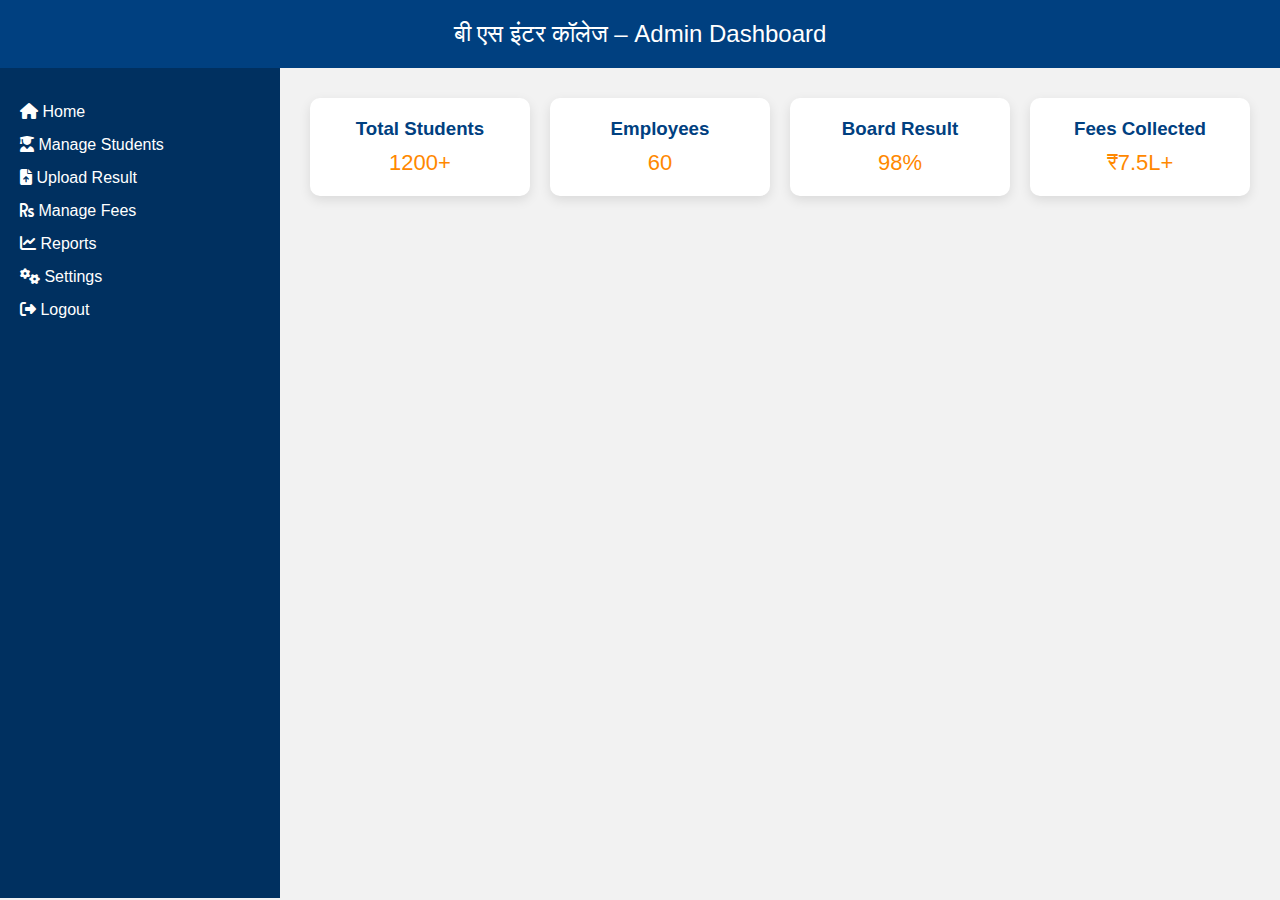
<file: admin-dashboard.html>
<!DOCTYPE html>
<html lang="hi">
<head>
  <meta charset="UTF-8">
  <meta name="viewport" content="width=device-width, initial-scale=1">
  <title>Admin Dashboard - बी एस इंटर कॉलेज</title>
  <link href="https://cdnjs.cloudflare.com/ajax/libs/font-awesome/6.5.0/css/all.min.css" rel="stylesheet">
  <style>
    body {
      margin: 0;
      font-family: 'Segoe UI', sans-serif;
      background-color: #f2f2f2;
    }
    .topbar {
      background: #004080;
      padding: 20px;
      color: white;
      text-align: center;
      font-size: 24px;
    }
    .container {
      display: flex;
      min-height: calc(100vh - 70px);
    }
    .sidebar {
      width: 240px;
      background: #003060;
      color: white;
      padding: 20px;
    }
    .sidebar a {
      display: block;
      color: white;
      text-decoration: none;
      margin: 15px 0;
      font-size: 16px;
    }
    .sidebar a:hover {
      color: #ffcc99;
    }
    .main {
      flex: 1;
      padding: 30px;
    }
    .stats {
      display: grid;
      grid-template-columns: repeat(auto-fit, minmax(180px,1fr));
      gap: 20px;
    }
    .card {
      background: white;
      border-radius: 10px;
      padding: 20px;
      box-shadow: 0 4px 12px rgba(0,0,0,0.1);
      text-align: center;
    }
    .card h3 {
      margin: 0 0 10px;
      color: #004080;
    }
    .card p {
      font-size: 22px;
      margin: 0;
      color: #ff8800;
    }
  </style>
</head>
<body>
  <div class="topbar">बी एस इंटर कॉलेज – Admin Dashboard</div>
  <div class="container">
    <nav class="sidebar">
      <a href="#"><i class="fas fa-home"></i> Home</a>
      <a href="#"><i class="fas fa-user-graduate"></i> Manage Students</a>
      <a href="#"><i class="fas fa-file-upload"></i> Upload Result</a>
      <a href="#"><i class="fas fa-rupee-sign"></i> Manage Fees</a>
      <a href="#"><i class="fas fa-chart-line"></i> Reports</a>
      <a href="#"><i class="fas fa-cogs"></i> Settings</a>
      <a href="admin-login.html"><i class="fas fa-sign-out-alt"></i> Logout</a>
    </nav>
    <main class="main">
      <div class="stats">
        <div class="card"><h3>Total Students</h3><p>1200+</p></div>
        <div class="card"><h3>Employees</h3><p>60</p></div>
        <div class="card"><h3>Board Result</h3><p>98%</p></div>
        <div class="card"><h3>Fees Collected</h3><p>₹7.5L+</p></div>
      </div>
    </main>
  </div>
</body>
</html>
</file>
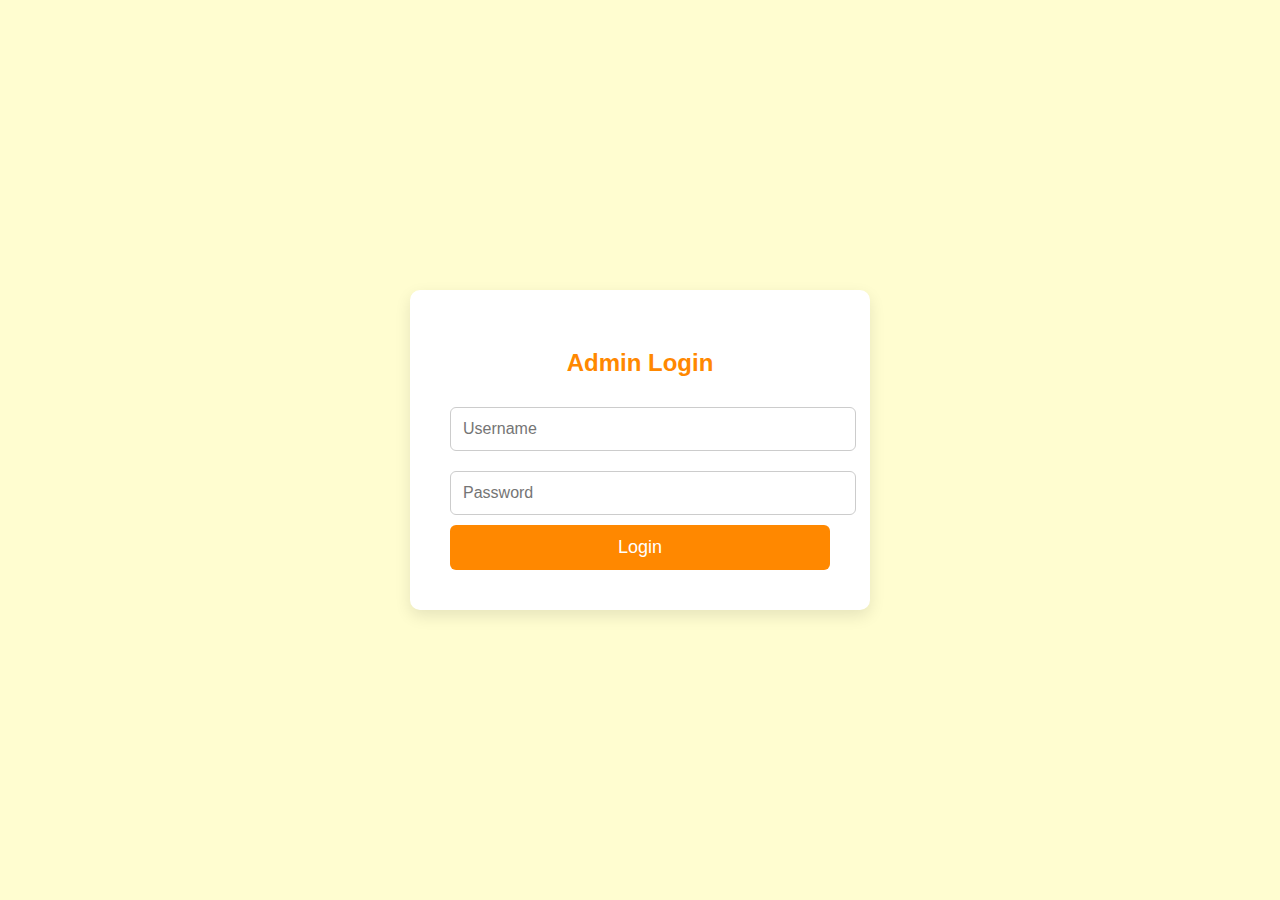
<file: admin-login.html>
<!DOCTYPE html>
<html lang="hi">
<head>
  <meta charset="UTF-8">
  <meta name="viewport" content="width=device-width, initial-scale=1">
  <title>Admin Login - बी एस इंटर कॉलेज</title>
  <style>
    body {
      background-color: #fffdd0;
      font-family: 'Segoe UI', sans-serif;
      margin: 0;
      display: flex;
      height: 100vh;
      align-items: center;
      justify-content: center;
    }
    .login-box {
      background: white;
      padding: 40px;
      border-radius: 10px;
      box-shadow: 0 6px 16px rgba(0,0,0,0.1);
      width: 90%;
      max-width: 380px;
      text-align: center;
    }
    .login-box h2 {
      color: #ff8800;
      margin-bottom: 20px;
    }
    .login-box input {
      width: 100%;
      padding: 12px;
      margin: 10px 0;
      border: 1px solid #ccc;
      border-radius: 6px;
      font-size: 16px;
    }
    .login-box button {
      background-color: #ff8800;
      color: white;
      padding: 12px;
      border: none;
      border-radius: 6px;
      font-size: 18px;
      width: 100%;
      cursor: pointer;
    }
    .login-box button:hover {
      background-color: #e67300;
    }
  </style>
</head>
<body>
  <div class="login-box">
    <h2>Admin Login</h2>
    <form action="admin-dashboard.html" method="get">
      <input type="text" name="username" placeholder="Username" required>
      <input type="password" name="password" placeholder="Password" required>
      <button type="submit">Login</button>
    </form>
  </div>
</body>
</html>
</file>
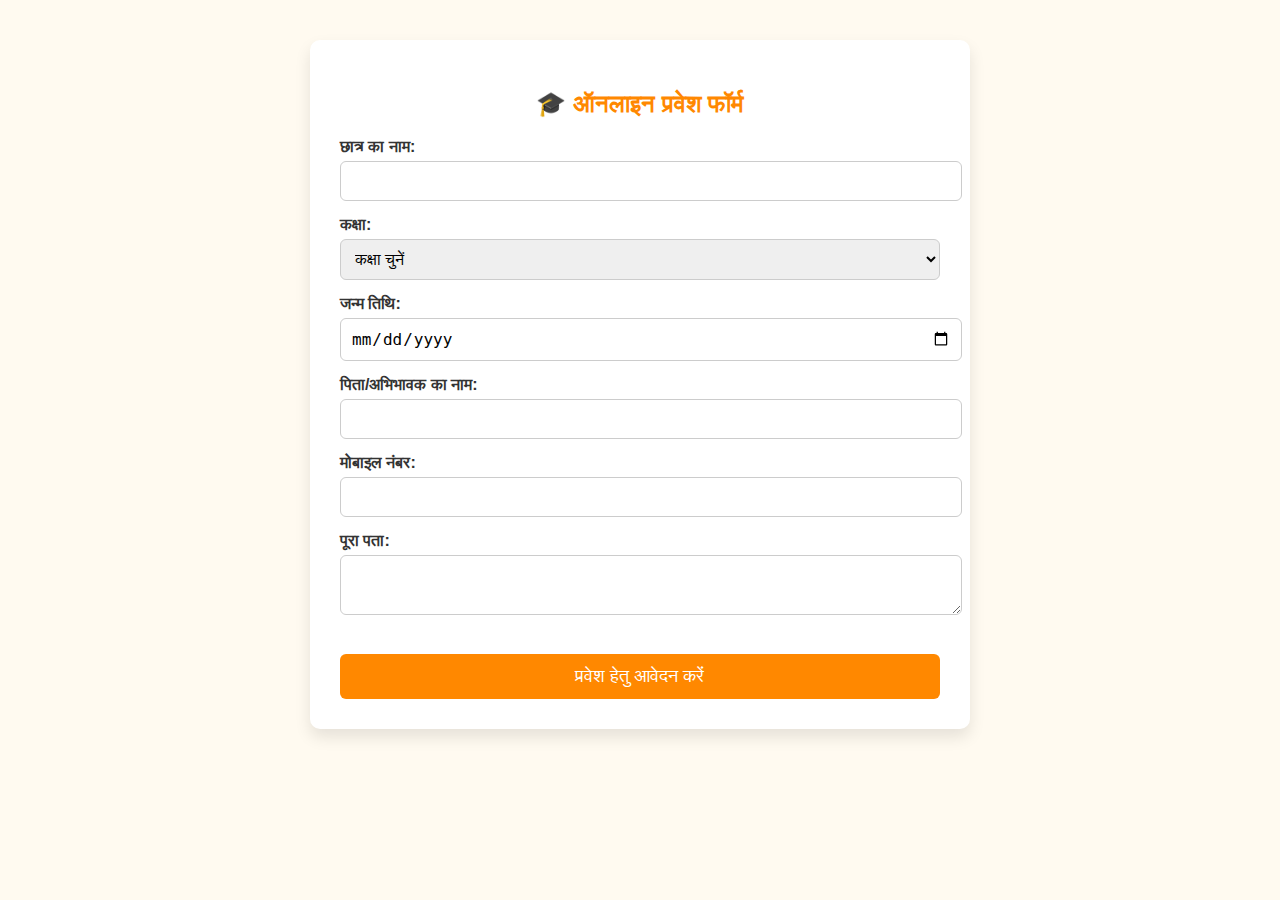
<file: admission.html>
<!DOCTYPE html>
<html lang="hi">
<head>
  <meta charset="UTF-8">
  <title>ऑनलाइन प्रवेश फॉर्म</title>
  <link rel="stylesheet" href="admission.css">
</head>
<body>
  <section class="admission-form">
    <h2>🎓 ऑनलाइन प्रवेश फॉर्म</h2>
    <form action="confirmation.html" method="POST">
      <label>छात्र का नाम:
        <input type="text" name="studentName" required>
      </label>
      <label>कक्षा:
        <select name="class" required>
          <option value="">कक्षा चुनें</option>
          <option>कक्षा 1</option>
          <option>कक्षा 2</option>
          <option>कक्षा 3</option>
          <option>कक्षा 4</option>
          <option>कक्षा 5</option>
          <option>कक्षा 6</option>
          <option>कक्षा 7</option>
          <option>कक्षा 8</option>
          <option>कक्षा 9</option>
          <option>कक्षा 10</option>
          <option>कक्षा 11</option>
          <option>कक्षा 12</option>
        </select>
      </label>
      <label>जन्म तिथि:
        <input type="date" name="dob" required>
      </label>
      <label>पिता/अभिभावक का नाम:
        <input type="text" name="fatherName" required>
      </label>
      <label>मोबाइल नंबर:
        <input type="tel" name="phone" required>
      </label>
      <label>पूरा पता:
        <textarea name="address" required></textarea>
      </label>
      <button type="submit">प्रवेश हेतु आवेदन करें</button>
    </form>
  </section>
</body>
</html>
</file>
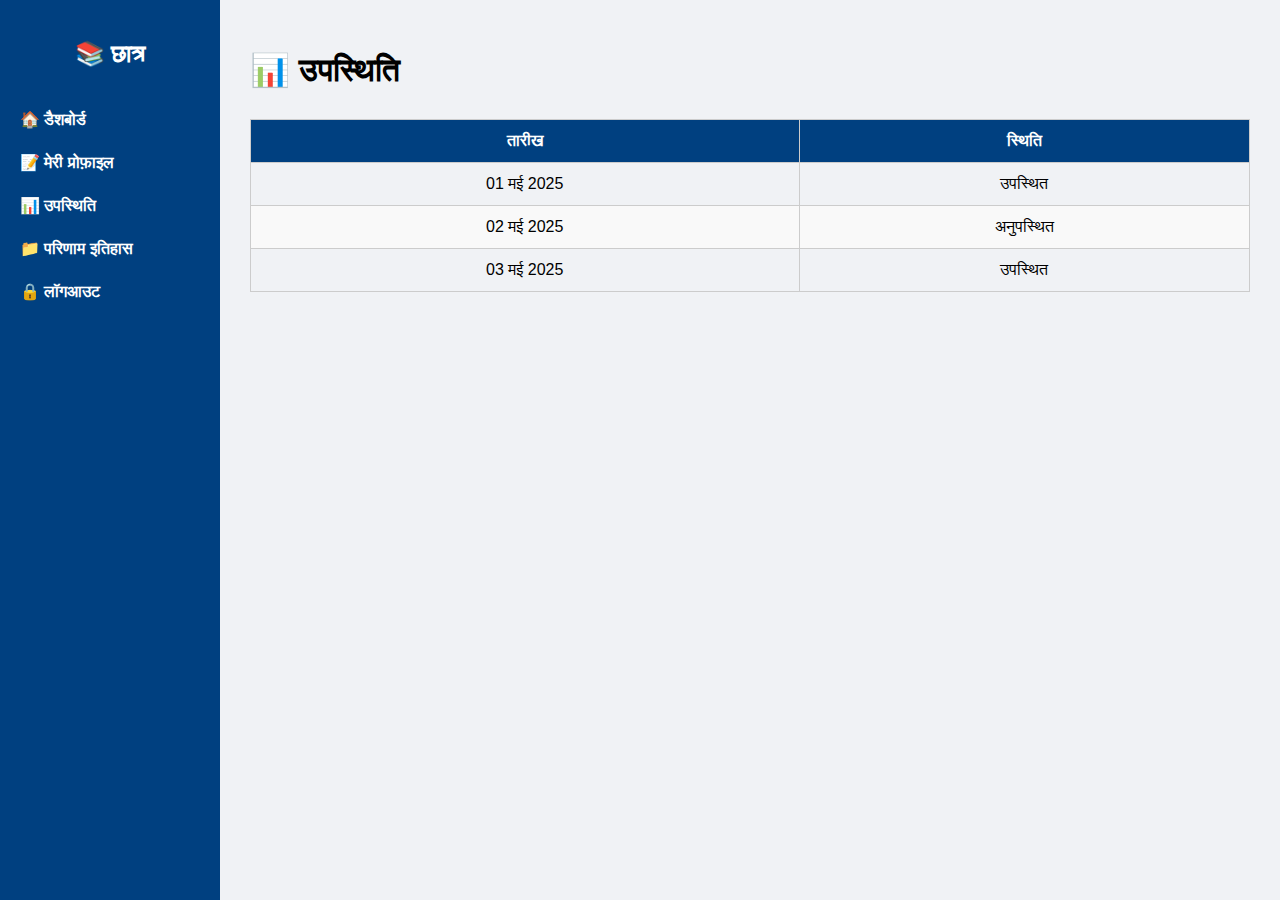
<file: attendance.html>
<!DOCTYPE html>
<html lang="hi">
<head>
  <meta charset="UTF-8">
  <meta name="viewport" content="width=device-width, initial-scale=1">
  <title>उपस्थिति</title>
  <style>
    body {
      margin: 0;
      font-family: 'Segoe UI', sans-serif;
      background-color: #f0f2f5;
      display: flex;
    }

    .sidebar {
      width: 220px;
      background-color: #004080;
      height: 100vh;
      padding-top: 20px;
      position: fixed;
      color: white;
    }

    .sidebar h2 {
      text-align: center;
      margin-bottom: 30px;
    }

    .sidebar a {
      display: block;
      color: white;
      padding: 12px 20px;
      text-decoration: none;
      font-weight: bold;
    }

    .sidebar a:hover {
      background-color: #0066cc;
    }

    .main-content {
      margin-left: 220px;
      padding: 30px;
      flex-grow: 1;
    }

    .attendance-table {
      width: 100%;
      border-collapse: collapse;
      margin-top: 30px;
    }

    .attendance-table th, .attendance-table td {
      padding: 12px;
      border: 1px solid #ccc;
      text-align: center;
    }

    .attendance-table th {
      background-color: #004080;
      color: white;
    }

    .attendance-table tr:nth-child(even) {
      background-color: #f9f9f9;
    }

    @media (max-width: 768px) {
      .sidebar {
        display: none;
      }

      .main-content {
        margin-left: 0;
      }
    }
  </style>
</head>
<body>

  <div class="sidebar">
    <h2>📚 छात्र</h2>
    <a href="student-dashboard.html">🏠 डैशबोर्ड</a>
    <a href="profile.html">📝 मेरी प्रोफ़ाइल</a>
    <a href="#">📊 उपस्थिति</a>
    <a href="result-history.html">📁 परिणाम इतिहास</a>
    <a href="#">🔒 लॉगआउट</a>
  </div>

  <div class="main-content">
    <h1>📊 उपस्थिति</h1>
    <table class="attendance-table">
      <thead>
        <tr>
          <th>तारीख</th>
          <th>स्थिति</th>
        </tr>
      </thead>
      <tbody>
        <tr>
          <td>01 मई 2025</td>
          <td>उपस्थित</td>
        </tr>
        <tr>
          <td>02 मई 2025</td>
          <td>अनुपस्थित</td>
        </tr>
        <tr>
          <td>03 मई 2025</td>
          <td>उपस्थित</td>
        </tr>
      </tbody>
    </table>
  </div>

</body>
</html>
</file>
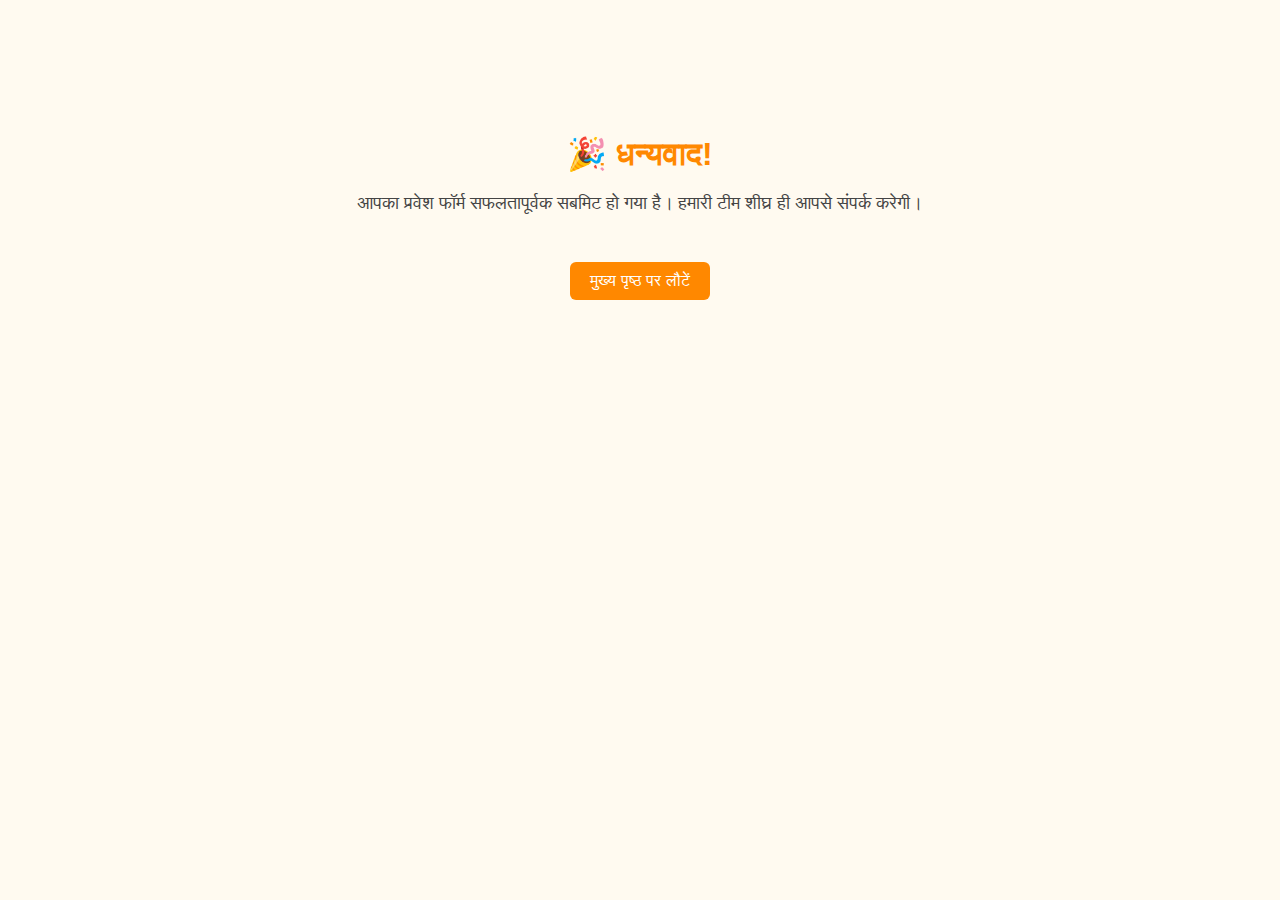
<file: confirmation.html>
<!DOCTYPE html>
<html lang="hi">
<head>
  <meta charset="UTF-8">
  <title>आवेदन की पुष्टि</title>
  <style>
    body {
      font-family: 'Segoe UI', sans-serif;
      background-color: #fffaf0;
      text-align: center;
      padding: 100px 20px;
    }

    h2 {
      color: #ff8800;
      font-size: 32px;
      margin-bottom: 20px;
    }

    p {
      color: #444;
      font-size: 18px;
    }

    a {
      display: inline-block;
      margin-top: 30px;
      text-decoration: none;
      padding: 10px 20px;
      background-color: #ff8800;
      color: white;
      border-radius: 6px;
      font-size: 16px;
    }

    a:hover {
      background-color: #e67300;
    }
  </style>
</head>
<body>
  <h2>🎉 धन्यवाद!</h2>
  <p>आपका प्रवेश फॉर्म सफलतापूर्वक सबमिट हो गया है। हमारी टीम शीघ्र ही आपसे संपर्क करेगी।</p>
  <a href="index.html">मुख्य पृष्ठ पर लौटें</a>
</body>
</html>
</file>
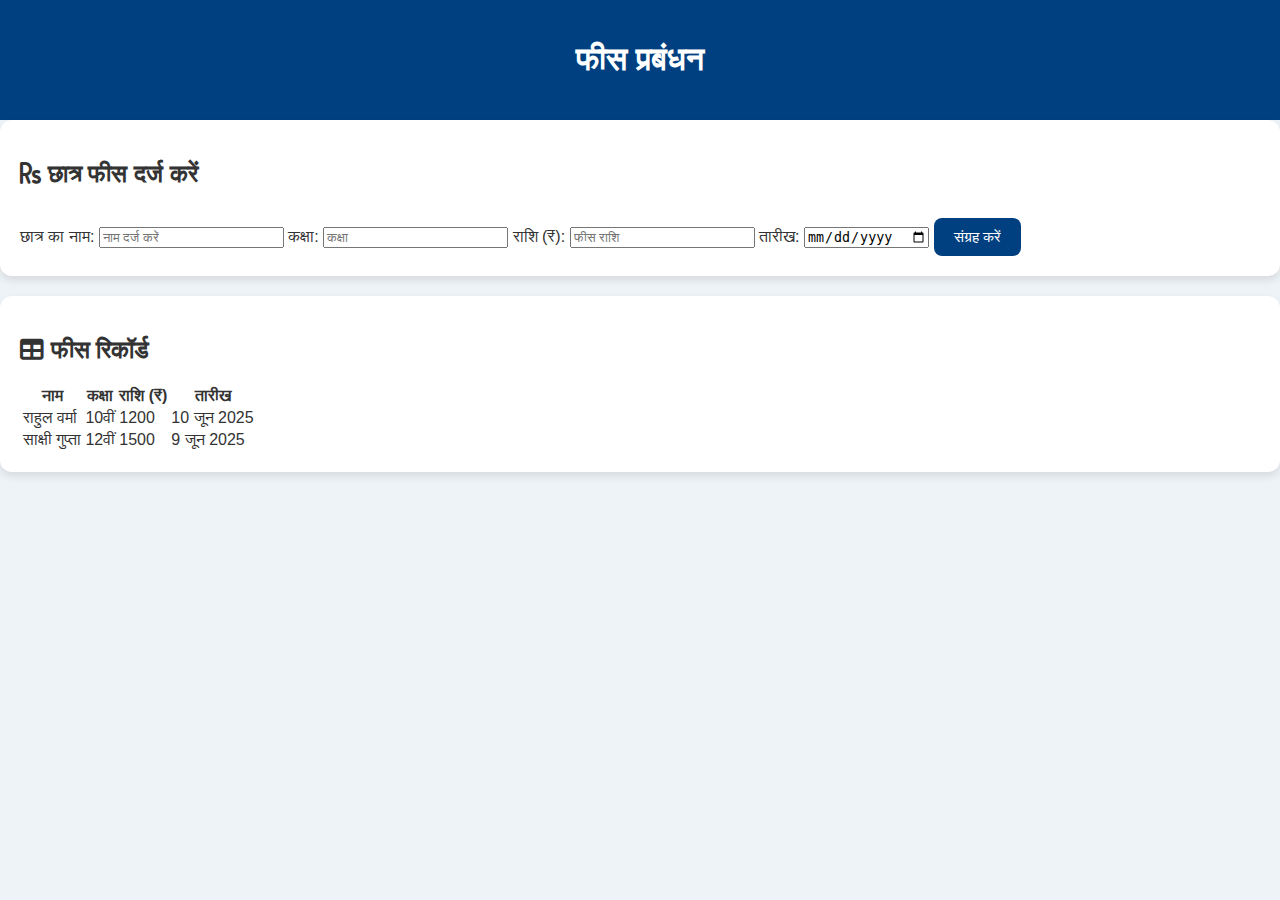
<file: fees.html>
<!DOCTYPE html>
<html lang="hi">
<head>
  <meta charset="UTF-8">
  <meta name="viewport" content="width=device-width, initial-scale=1.0">
  <title>फीस प्रबंधन - बी एस इंटर कॉलेज</title>
  <link rel="stylesheet" href="admin-style.css">
  <link rel="stylesheet" href="https://cdnjs.cloudflare.com/ajax/libs/font-awesome/6.5.0/css/all.min.css">
</head>
<body>
  <header>
    <h1>फीस प्रबंधन</h1>
  </header>
  <main class="main-content">
    <div class="card">
      <h2><i class="fas fa-rupee-sign"></i> छात्र फीस दर्ज करें</h2>
      <form>
        <label>छात्र का नाम: <input type="text" placeholder="नाम दर्ज करें"></label>
        <label>कक्षा: <input type="text" placeholder="कक्षा"></label>
        <label>राशि (₹): <input type="number" placeholder="फीस राशि"></label>
        <label>तारीख: <input type="date"></label>
        <button type="submit" class="quick-btn">संग्रह करें</button>
      </form>
    </div>

    <div class="card">
      <h2><i class="fas fa-table"></i> फीस रिकॉर्ड</h2>
      <table>
        <thead>
          <tr>
            <th>नाम</th>
            <th>कक्षा</th>
            <th>राशि (₹)</th>
            <th>तारीख</th>
          </tr>
        </thead>
        <tbody>
          <tr>
            <td>राहुल वर्मा</td>
            <td>10वीं</td>
            <td>1200</td>
            <td>10 जून 2025</td>
          </tr>
          <tr>
            <td>साक्षी गुप्ता</td>
            <td>12वीं</td>
            <td>1500</td>
            <td>9 जून 2025</td>
          </tr>
        </tbody>
      </table>
    </div>
  </main>
</body>
</html>
</file>
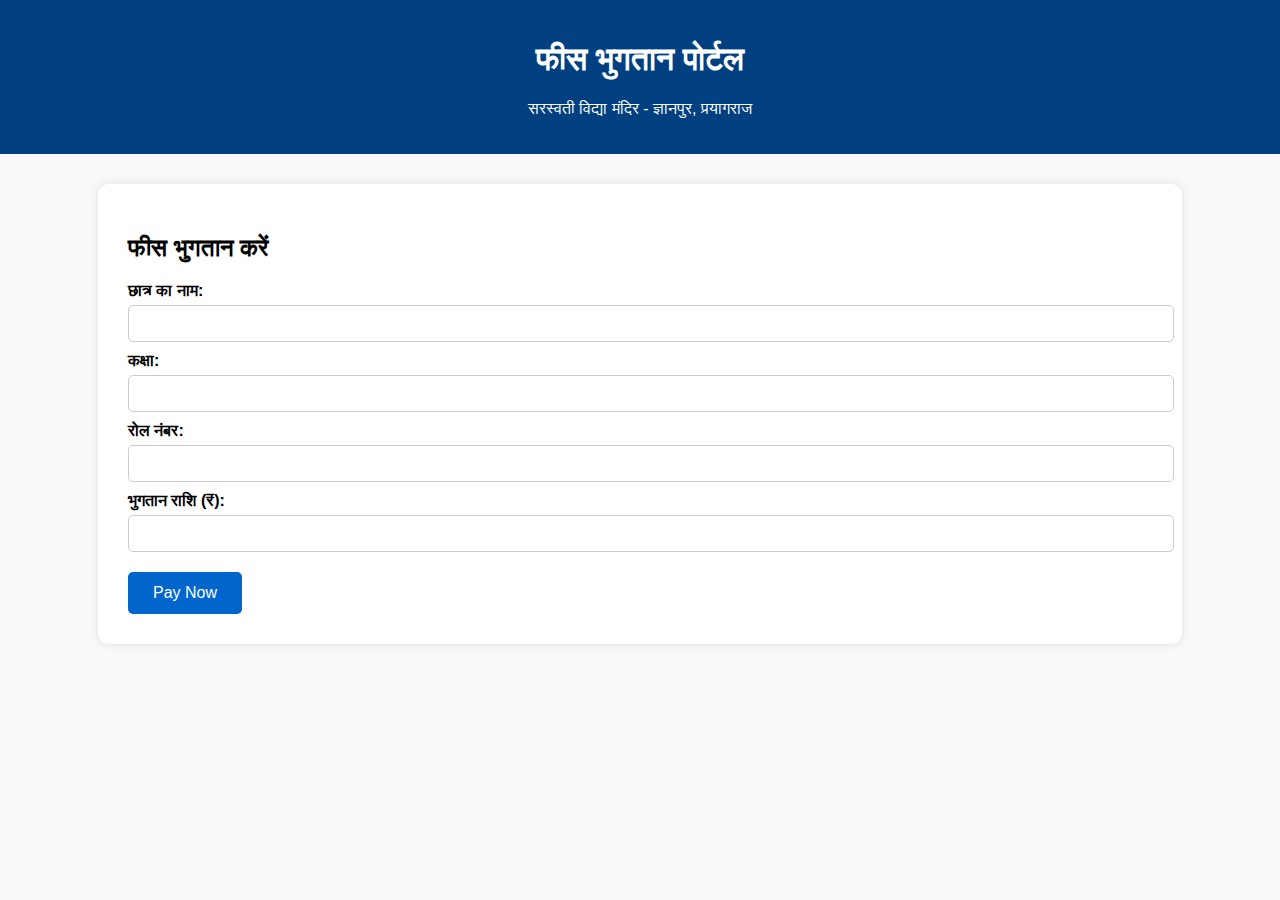
<file: pay-fees.html>
<!DOCTYPE html>
<html lang="hi">
<head>
  <meta charset="UTF-8">
  <title>फीस भुगतान - सरस्वती विद्या मंदिर</title>
  <style>
    body { font-family: 'Segoe UI', sans-serif; background-color: #f9f9f9; margin: 0; padding: 0; }
    header { background-color: #004080; color: white; padding: 20px; text-align: center; }
    section {
      background: white;
      width: 80%;
      margin: 30px auto;
      padding: 30px;
      border-radius: 10px;
      box-shadow: 0 0 10px rgba(0,0,0,0.1);
    }
    label { display: block; margin-top: 10px; font-weight: bold; }
    input {
      width: 100%;
      padding: 10px;
      margin-top: 5px;
      border-radius: 5px;
      border: 1px solid #ccc;
    }
    button {
      background-color: #0066cc;
      color: white;
      border: none;
      padding: 12px 25px;
      font-size: 16px;
      margin-top: 20px;
      border-radius: 5px;
      cursor: pointer;
    }
    button:hover {
      background-color: #004080;
    }
  </style>
</head>
<body>

<header>
  <h1>फीस भुगतान पोर्टल</h1>
  <p>सरस्वती विद्या मंदिर - ज्ञानपुर, प्रयागराज</p>
</header>

<section>
  <h2>फीस भुगतान करें</h2>
  <form action="#" method="post">
    <label>छात्र का नाम:</label>
    <input type="text" name="name" required>

    <label>कक्षा:</label>
    <input type="text" name="class" required>

    <label>रोल नंबर:</label>
    <input type="text" name="roll" required>

    <label>भुगतान राशि (₹):</label>
    <input type="number" name="amount" required>

    <button type="submit">Pay Now</button>
  </form>
</section>

</body>
</html>
</file>
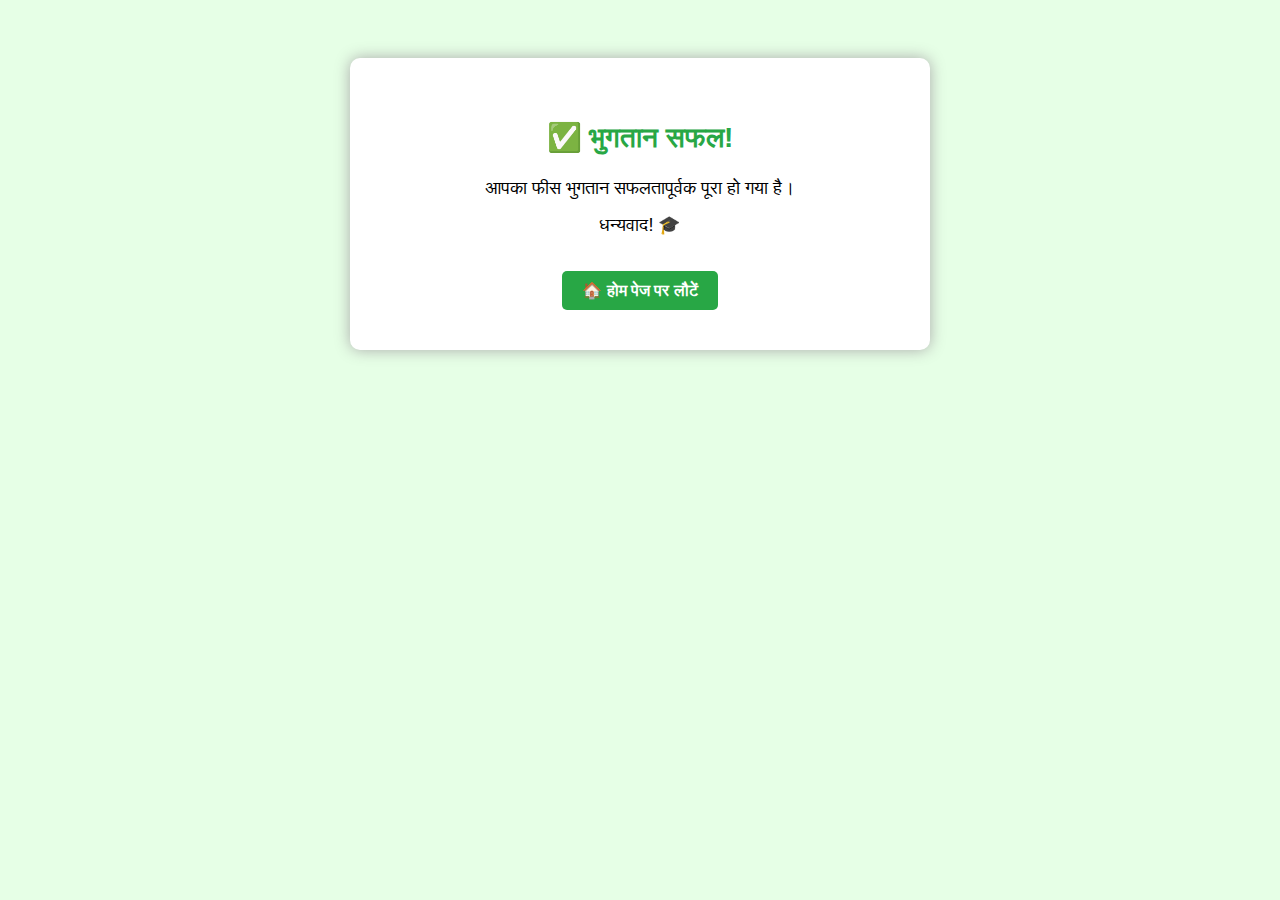
<file: payment-success.html>
<!DOCTYPE html>
<html lang="hi">
<head>
  <meta charset="UTF-8">
  <title>भुगतान सफल</title>
  <style>
    body {
      background-color: #e6ffe6;
      font-family: 'Segoe UI', sans-serif;
      padding: 50px;
      text-align: center;
    }
    .success-box {
      background-color: white;
      padding: 40px;
      border-radius: 10px;
      max-width: 500px;
      margin: auto;
      box-shadow: 0 0 15px #aaa;
    }
    h2 {
      color: #28a745;
      font-size: 28px;
    }
    p {
      font-size: 18px;
      margin: 15px 0;
    }
    a {
      display: inline-block;
      margin-top: 20px;
      padding: 10px 20px;
      background-color: #28a745;
      color: white;
      text-decoration: none;
      border-radius: 5px;
      font-weight: bold;
    }
  </style>
</head>
<body>
  <div class="success-box">
    <h2>✅ भुगतान सफल!</h2>
    <p>आपका फीस भुगतान सफलतापूर्वक पूरा हो गया है।</p>
    <p>धन्यवाद! 🎓</p>
    <a href="index.html">🏠 होम पेज पर लौटें</a>
  </div>
</body>
</html>
</file>
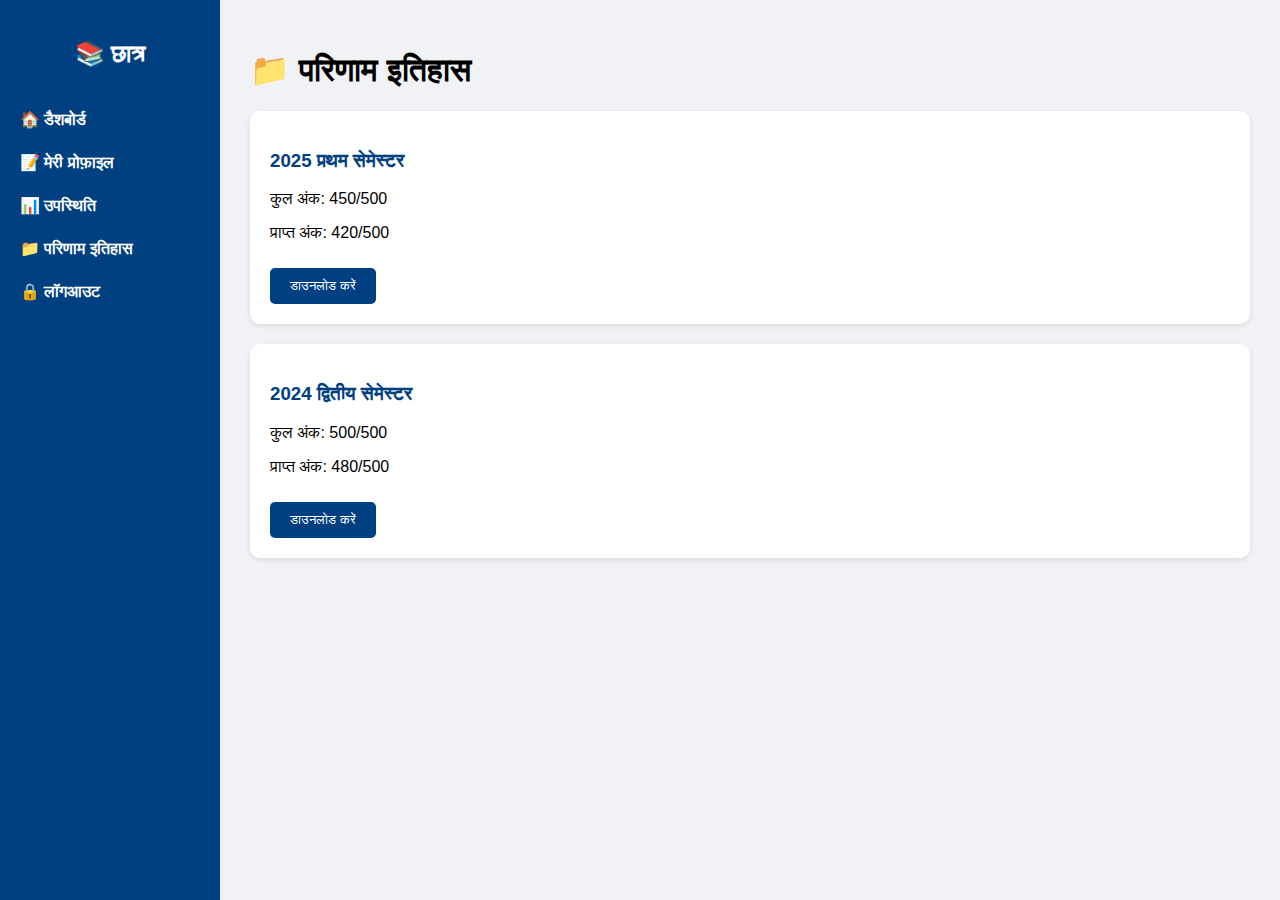
<file: result-history.html>
<!DOCTYPE html>
<html lang="hi">
<head>
  <meta charset="UTF-8">
  <meta name="viewport" content="width=device-width, initial-scale=1">
  <title>परिणाम इतिहास</title>
  <style>
    body {
      margin: 0;
      font-family: 'Segoe UI', sans-serif;
      background-color: #f0f2f5;
      display: flex;
    }

    .sidebar {
      width: 220px;
      background-color: #004080;
      height: 100vh;
      padding-top: 20px;
      position: fixed;
      color: white;
    }

    .sidebar h2 {
      text-align: center;
      margin-bottom: 30px;
    }

    .sidebar a {
      display: block;
      color: white;
      padding: 12px 20px;
      text-decoration: none;
      font-weight: bold;
    }

    .sidebar a:hover {
      background-color: #0066cc;
    }

    .main-content {
      margin-left: 220px;
      padding: 30px;
      flex-grow: 1;
    }

    .result-card {
      background-color: white;
      padding: 20px;
      border-radius: 10px;
      box-shadow: 0 2px 5px rgba(0, 0, 0, 0.1);
      margin-top: 20px;
    }

    .result-card h3 {
      color: #004080;
    }

    .result-card p {
      font-size: 16px;
    }

    .download-btn {
      background-color: #004080;
      color: white;
      padding: 10px 20px;
      border: none;
      margin-top: 10px;
      border-radius: 5px;
      cursor: pointer;
    }

    .download-btn:hover {
      background-color: #0066cc;
    }

    @media (max-width: 768px) {
      .sidebar {
        display: none;
      }

      .main-content {
        margin-left: 0;
      }
    }
  </style>
</head>
<body>

  <div class="sidebar">
    <h2>📚 छात्र</h2>
    <a href="student-dashboard.html">🏠 डैशबोर्ड</a>
    <a href="profile.html">📝 मेरी प्रोफ़ाइल</a>
    <a href="attendance.html">📊 उपस्थिति</a>
    <a href="#">📁 परिणाम इतिहास</a>
    <a href="#">🔒 लॉगआउट</a>
  </div>

  <div class="main-content">
    <h1>📁 परिणाम इतिहास</h1>
    <div class="result-card">
      <h3>2025 प्रथम सेमेस्टर</h3>
      <p>कुल अंक: 450/500</p>
      <p>प्राप्त अंक: 420/500</p>
      <button class="download-btn" onclick="window.open('uploads/result-2025-sem1.pdf')">डाउनलोड करें</button>
    </div>

    <div class="result-card">
      <h3>2024 द्वितीय सेमेस्टर</h3>
      <p>कुल अंक: 500/500</p>
      <p>प्राप्त अंक: 480/500</p>
      <button class="download-btn" onclick="window.open('uploads/result-2024-sem2.pdf')">डाउनलोड करें</button>
    </div>
  </div>

</body>
</html>
</file>
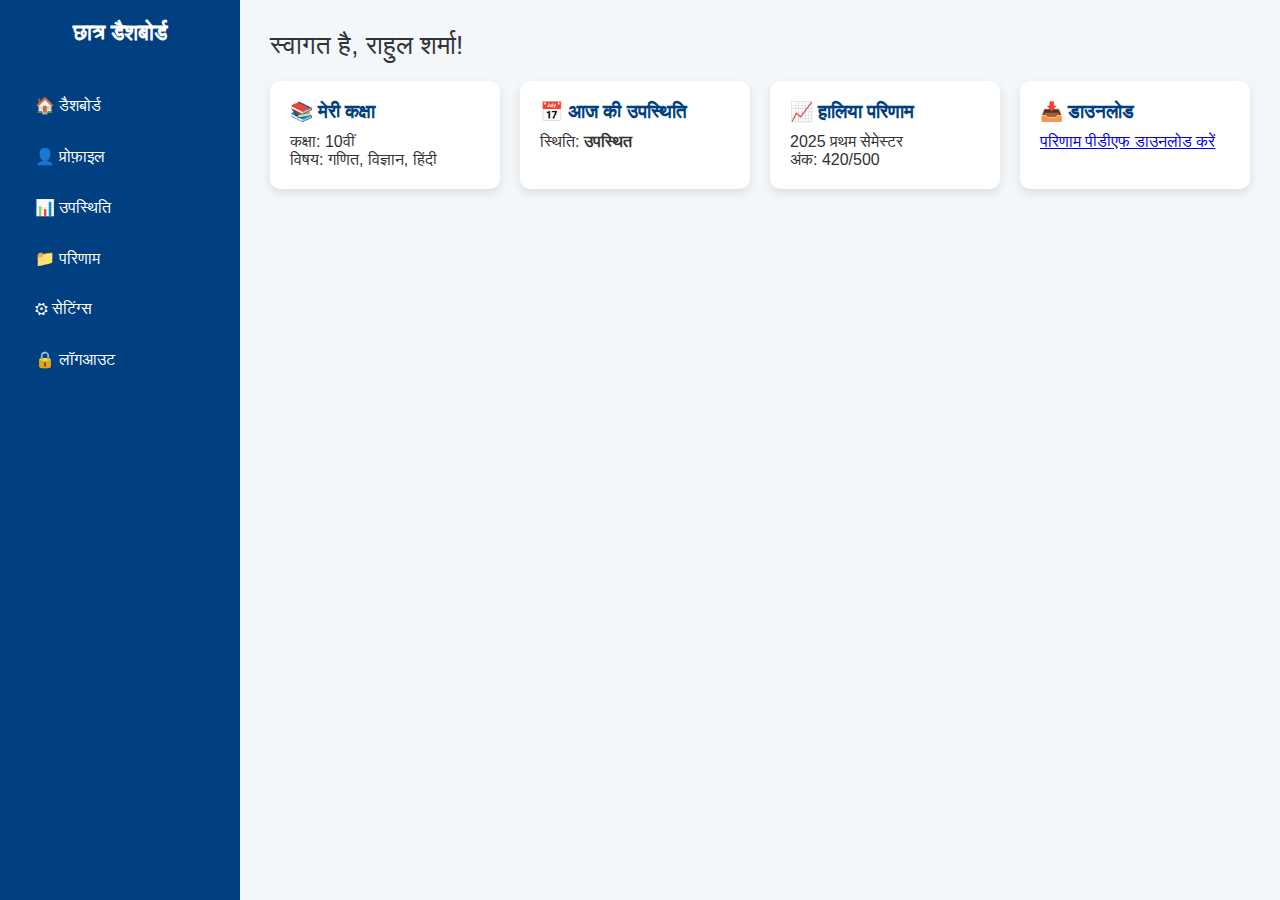
<file: student-dashboard.html>
<!DOCTYPE html>
<html lang="hi">
<head>
  <meta charset="UTF-8" />
  <meta name="viewport" content="width=device-width, initial-scale=1.0"/>
  <title>Student Dashboard</title>
  <style>
    * {
      margin: 0;
      padding: 0;
      box-sizing: border-box;
      font-family: 'Segoe UI', sans-serif;
    }

    body {
      background-color: #f4f7fa;
      display: flex;
    }

    .sidebar {
      width: 240px;
      background-color: #004080;
      color: #fff;
      min-height: 100vh;
      padding: 20px;
      position: fixed;
    }

    .sidebar h2 {
      text-align: center;
      margin-bottom: 40px;
      font-size: 22px;
    }

    .sidebar a {
      display: block;
      color: #fff;
      text-decoration: none;
      margin: 12px 0;
      padding: 10px 15px;
      border-radius: 5px;
      transition: 0.3s;
    }

    .sidebar a:hover {
      background-color: #0066cc;
    }

    .main {
      margin-left: 240px;
      padding: 30px;
      flex-grow: 1;
    }

    .header {
      font-size: 26px;
      margin-bottom: 20px;
      color: #333;
    }

    .cards {
      display: grid;
      grid-template-columns: repeat(auto-fit, minmax(220px, 1fr));
      gap: 20px;
    }

    .card {
      background: white;
      border-radius: 10px;
      box-shadow: 0 4px 10px rgba(0,0,0,0.1);
      padding: 20px;
      transition: 0.3s;
    }

    .card:hover {
      transform: translateY(-5px);
    }

    .card h3 {
      color: #004080;
      margin-bottom: 10px;
    }

    .card p {
      color: #333;
    }

    @media (max-width: 768px) {
      .sidebar {
        display: none;
      }
      .main {
        margin-left: 0;
      }
    }
  </style>
</head>
<body>

  <div class="sidebar">
    <h2>छात्र डैशबोर्ड</h2>
    <a href="student-dashboard.html">🏠 डैशबोर्ड</a>
    <a href="profile.html">👤 प्रोफ़ाइल</a>
    <a href="attendance.html">📊 उपस्थिति</a>
    <a href="result-history.html">📁 परिणाम</a>
    <a href="#">⚙ सेटिंग्स</a>
    <a href="#">🔒 लॉगआउट</a>
  </div>

  <div class="main">
    <div class="header">स्वागत है, राहुल शर्मा!</div>

    <div class="cards">
      <div class="card">
        <h3>📚 मेरी कक्षा</h3>
        <p>कक्षा: 10वीं <br> विषय: गणित, विज्ञान, हिंदी</p>
      </div>

      <div class="card">
        <h3>📅 आज की उपस्थिति</h3>
        <p>स्थिति: <strong>उपस्थित</strong></p>
      </div>

      <div class="card">
        <h3>📈 हालिया परिणाम</h3>
        <p>2025 प्रथम सेमेस्टर<br> अंक: 420/500</p>
      </div>

      <div class="card">
        <h3>📥 डाउनलोड</h3>
        <p><a href="uploads/result-2025.pdf" target="_blank">परिणाम पीडीएफ डाउनलोड करें</a></p>
      </div>
    </div>
  </div>

</body>
</html>
</file>
<file: admission.css>
body {
  font-family: 'Segoe UI', sans-serif;
  background-color: #fffaf0;
  margin: 0;
  padding: 0;
}

.admission-form {
  max-width: 600px;
  margin: 40px auto;
  background-color: #ffffff;
  padding: 30px;
  border-radius: 10px;
  box-shadow: 0 8px 16px rgba(0,0,0,0.1);
}

.admission-form h2 {
  text-align: center;
  color: #ff8800;
  margin-bottom: 20px;
}

.admission-form form {
  display: flex;
  flex-direction: column;
}

.admission-form label {
  margin-bottom: 15px;
  color: #333;
  font-weight: bold;
}

.admission-form input,
.admission-form select,
.admission-form textarea {
  width: 100%;
  padding: 10px;
  margin-top: 5px;
  border: 1px solid #ccc;
  border-radius: 6px;
  font-size: 16px;
}

.admission-form button {
  background-color: #ff8800;
  color: white;
  padding: 12px;
  border: none;
  border-radius: 6px;
  font-size: 18px;
  cursor: pointer;
  margin-top: 20px;
}

.admission-form button:hover {
  background-color: #e67300;
}
</file>
<file: admin-style.css>
/* admin-style.css */
body {
  font-family: 'Roboto', sans-serif;
  background-color: #eef3f7;
  color: #333;
  margin: 0;
  padding: 0;
}

header {
  background-color: #004080;
  padding: 20px;
  color: white;
  text-align: center;
}

.dashboard-container {
  display: flex;
  min-height: 100vh;
}

.sidebar {
  width: 250px;
  background-color: #003060;
  padding: 20px;
  color: white;
}

.sidebar h2 {
  margin-bottom: 20px;
  font-size: 22px;
}

.sidebar a {
  display: block;
  color: white;
  text-decoration: none;
  margin: 12px 0;
  font-size: 16px;
}

.sidebar a:hover {
  color: #00c3ff;
}

.main {
  flex-grow: 1;
  padding: 30px;
}

.stats {
  display: grid;
  grid-template-columns: repeat(auto-fit, minmax(200px, 1fr));
  gap: 20px;
  margin-bottom: 20px;
}

.stat-box {
  background-color: #0066cc;
  color: white;
  border-radius: 10px;
  padding: 20px;
  text-align: center;
}

.stat-box h4 {
  font-size: 28px;
}

.card {
  background: white;
  border-radius: 12px;
  padding: 20px;
  box-shadow: 0 4px 8px rgba(0, 0, 0, 0.1);
  margin-bottom: 20px;
}

.card h3 {
  color: #004080;
  margin-bottom: 10px;
}

.quick-btn {
  background-color: #004080;
  color: white;
  border: none;
  padding: 10px 20px;
  margin: 10px 10px 0 0;
  border-radius: 8px;
  font-size: 15px;
  cursor: pointer;
  transition: 0.3s;
}

.quick-btn:hover {
  background-color: #0059b3;
}

.activity-log {
  list-style: none;
  padding-left: 10px;
}

.activity-log li {
  padding: 8px 0;
  border-bottom: 1px solid #ccc;
  font-size: 15px;
}
</file>
